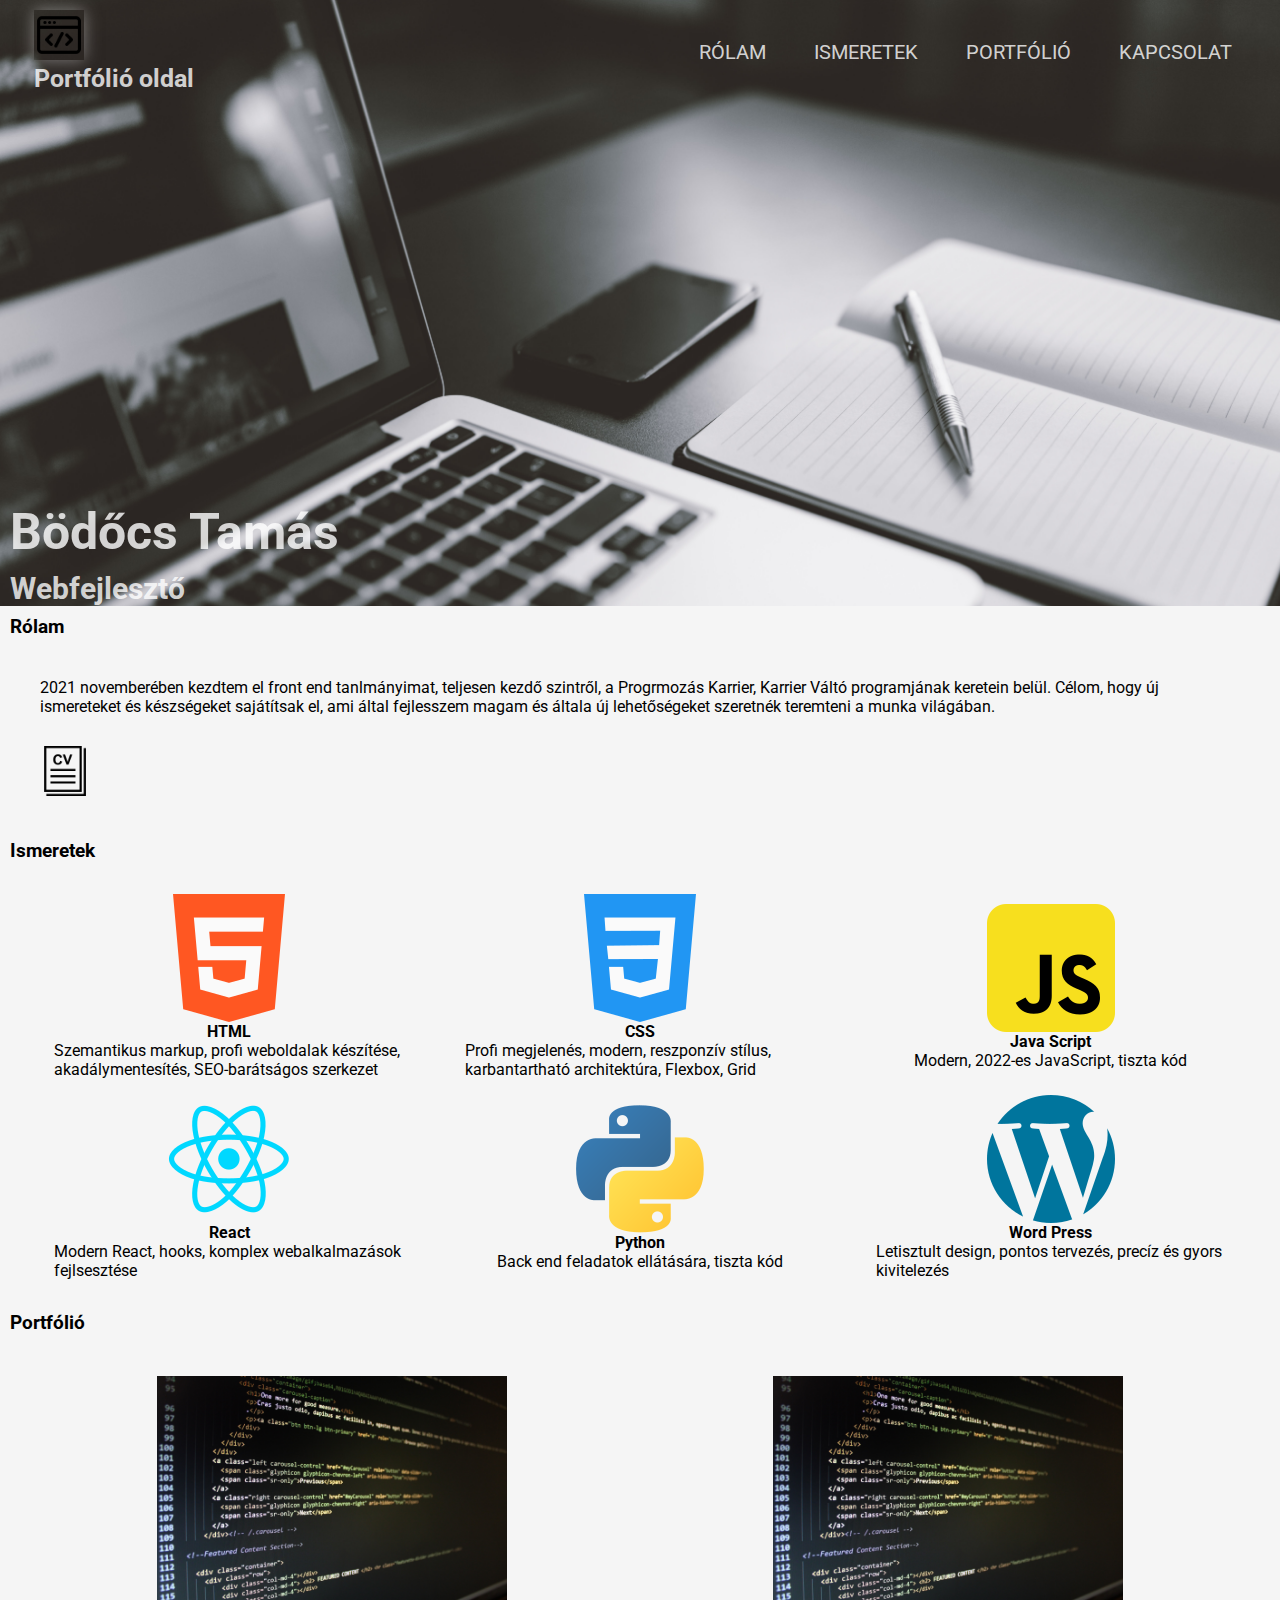
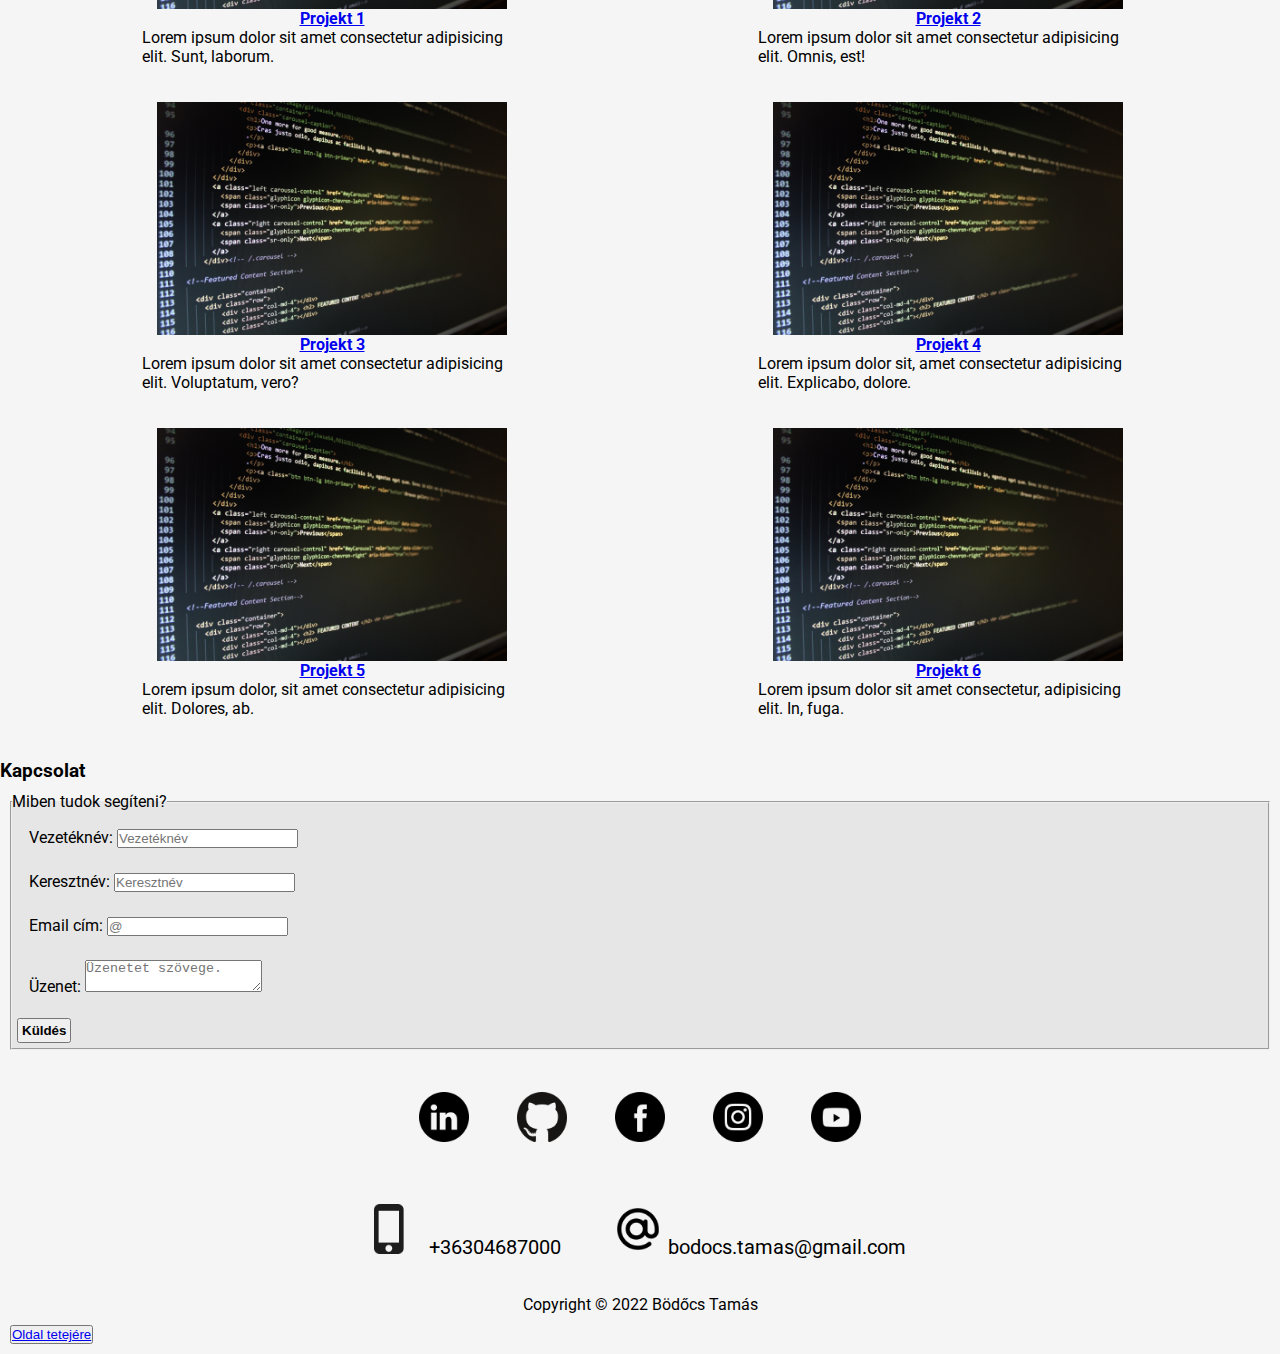
<file: index.html>
<!DOCTYPE html>
<html lang="en">
  <head>
    <meta charset="UTF-8" />
    <meta http-equiv="X-UA-Compatible" content="IE=edge" />
    <meta name="viewport" content="width=device-width, initial-scale=1.0" />
    <title>Bödőcs Tamás Portfólió</title>
    <link rel="shortcut icon" href="/images/coding.png" type="image/x-icon" />
    <style>
      div,
      fieldset {
        margin: 10px;
      }
      label {
        user-select: none;
        cursor: pointer;
      }
    </style>
    <link rel="preconnect" href="https://fonts.googleapis.com" />
    <link rel="preconnect" href="https://fonts.gstatic.com" crossorigin />
    <link
      href="https://fonts.googleapis.com/css2?family=Roboto:wght@300&display=swap"
      rel="stylesheet"
    />
    <link rel="stylesheet" href="./CSS/styles_index.css" />
  </head>
  <body>
    <header class="header-container">
      <nav class="header-nav-container">
        <div class="logo">
          <a href="."
            ><img
              class="logo_kép"
              id="navigáció_id"
              src="./images/coding.png"
              alt="coding logó"
          /></a>
          <h2>Portfólió oldal</h2>
        </div>
        <ul class="header-menu">
          <li class="header-menu__li">
            <a href="#rólam_id" class="header-li__link">Rólam</a>
          </li>
          <li class="header-menu__li">
            <a href="#ismeretek_id" class="header-li__link">Ismeretek</a>
          </li>
          <li class="header-menu__li">
            <a href="#portfólió_id" class="header-li__link">Portfólió</a>
          </li>
          <li class="header-menu__li">
            <a href="#Kapcsolat_id" class="header-li__link">Kapcsolat</a>
          </li>
        </ul>
      </nav>
      <div class="fejléc_név"><h1>Bödőcs Tamás</h1></div>
      <div class="fejléc_front_end"><h2>Webfejlesztő</h2></div>
    </header>
    <main>
      <article class="rólam_article">
        <div><h3 class="rólam_elem" id="rólam_id">Rólam</h3></div>
        <section class="rólam_tároló">
          <div class="rólam_elem__div">
            <div>
              <p>
                2021 novemberében kezdtem el front end tanlmányimat, teljesen
                kezdő szintről, a Progrmozás Karrier, Karrier Váltó programjának
                keretein belül. Célom, hogy új ismereteket és készségeket
                sajátítsak el, ami által fejlesszem magam és általa új
                lehetőségeket szeretnék teremteni a munka világában.
              </p>
            </div>
            <div>
              <a class="rólam_elem__kép" href="resume.html"
                ><img src="./images/cv_w.png" alt="cv logó"
              /></a>
            </div>
          </div>
        </section>
      </article>
      <article class="ismeretek_article">
        <div class="ismeretek_class"><h3 id="ismeretek_id">Ismeretek</h3></div>
        <section class="ismeretek_tároló">
          <div class="ismeretek_html">
            <img
              class="ismeretek_html-kép"
              src="./images/html.png"
              alt="html logó"
            />
            <h4>HTML</h4>
            <p>
              Szemantikus markup, profi weboldalak készítése, akadálymentesítés,
              SEO-barátságos szerkezet
            </p>
          </div>
          <div class="ismeretek_css">
            <img
              class="ismeretek_css-kép"
              src="./images/css.png"
              alt="css logó"
            />
            <h4>CSS</h4>
            <p>
              Profi megjelenés, modern, reszponzív stílus, karbantartható
              architektúra, Flexbox, Grid
            </p>
          </div>
          <div class="ismeretek_js">
            <img
              class="ismeretek_js-kép"
              src="./images/java script.png"
              alt="java script logó"
            />
            <h4>Java Script</h4>
            <p>Modern, 2022-es JavaScript, tiszta kód</p>
          </div>
          <div class="ismeretek_react">
            <img
              class="ismeretek_react-kép"
              src="./images/react.png"
              alt="react logó"
            />
            <h4>React</h4>
            <p>Modern React, hooks, komplex webalkalmazások fejlsesztése</p>
          </div>
          <div class="ismeretek_python">
            <img
              class="ismeretek_python-kép"
              src="./images/python.png"
              alt="python logó"
            />
            <h4>Python</h4>
            <p>Back end feladatok ellátására, tiszta kód</p>
          </div>
          <div class="ismeretek_wp">
            <img
              class="wp-kép"
              src="./images/word press.png"
              alt="word press logó"
            />
            <h4>Word Press</h4>
            <p>
              Letisztult design, pontos tervezés, precíz és gyors kivitelezés
            </p>
          </div>
        </section>
      </article>
      <article class="portfólió_article">
        <div><h3 id="portfólió_id">Portfólió</h3></div>
        <section class="portfólió_tároló">
          <div class="portfólió_projekt_1">
            <img
              class="portfólió_projekt_kép"
              src="./images/project.jpg"
              alt="Projekt 1 "
            />
            <h4><a href="#">Projekt 1</a></h4>
            <p>
              Lorem ipsum dolor sit amet consectetur adipisicing elit. Sunt,
              laborum.
            </p>
          </div>
          <div class="portfólió_projekt_2">
            <img
              class="portfólió_projekt_kép"
              src="./images/project.jpg"
              alt="Projekt 2 "
            />
            <h4><a href="#">Projekt 2</a></h4>
            <p>
              Lorem ipsum dolor sit amet consectetur adipisicing elit. Omnis,
              est!
            </p>
          </div>
          <div class="portfólió_projekt_3">
            <img
              class="portfólió_projekt_kép"
              src="./images/project.jpg"
              alt="Projekt 3 "
            />
            <h4><a href="#">Projekt 3</a></h4>
            <p>
              Lorem ipsum dolor sit amet consectetur adipisicing elit.
              Voluptatum, vero?
            </p>
          </div>
          <div class="portfólió_projekt_4">
            <img
              class="portfólió_projekt_kép"
              src="./images/project.jpg"
              alt="Projekt 4 "
            />
            <h4><a href="#">Projekt 4</a></h4>
            <p>
              Lorem ipsum dolor sit, amet consectetur adipisicing elit.
              Explicabo, dolore.
            </p>
          </div>
          <div class="portfólió_projekt_5">
            <img
              class="portfólió_projekt_kép"
              src="./images/project.jpg"
              alt="Projekt 3 "
            />
            <h4><a href="#">Projekt 5</a></h4>
            <p>
              Lorem ipsum dolor, sit amet consectetur adipisicing elit. Dolores,
              ab.
            </p>
          </div>
          <div class="portfólió_projekt_6">
            <img
              class="portfólió_projekt_kép"
              src="./images/project.jpg"
              alt="Projekt 6 "
            />
            <h4><a href="#">Projekt 6</a></h4>
            <p>
              Lorem ipsum dolor sit amet consectetur, adipisicing elit. In,
              fuga.
            </p>
          </div>
        </section>
      </article>
    </main>
    <aside>
      <article class="kapcsolat_tároló">
        <h3 id="Kapcsolat_id">Kapcsolat</h3>
        <fieldset class="kapcsolat_fieldset">
          <legend>Miben tudok segíteni?</legend>
          <form
            class="kapcsolat_form"
            target="_blank"
            action="https://formspree.io/f/xrgjeayk"
            method="POST"
          >
            <div class="form_vezetéknév">
              <label>
                Vezetéknév:
                <input
                  type="text"
                  name="vezetéknév"
                  placeholder="Vezetéknév"
                  required="Add meg a vezetékneved!"
                />
              </label>
            </div>
            <div class="form_keresztnév">
              <label>
                Keresztnév:
                <input
                  type="text"
                  name="keresztnév"
                  placeholder="Keresztnév"
                  required
                />
              </label>
            </div>
            <div class="form_email">
              <label>
                Email cím:
                <input
                  type="email"
                  name="e-mail cím"
                  placeholder="@"
                  required
                />
              </label>
            </div>
            <div class="form_textarea">
              <label>
                Üzenet:
                <textarea
                  name="üzenet"
                  placeholder="Üzenetet szövege."
                  required
                ></textarea>
              </label>
            </div>
            <button class="form_button" type="submit" value="Küldés">
              Küldés
            </button>
          </form>
        </fieldset>
      </article>
    </aside>
    <footer class="footer_tároló">
      <nav class="footer_nav_tároló">
        <ul class="footer_nav_menu">
          <li class="footer_nav_menu__li">
            <a
              class="footer_menu_kép"
              target="_blank"
              href="https://www.linkedin.com/"
              ><img src="./images/linkedin.png" alt="LinkedIn logó"
            /></a>
          </li>
          <li class="footer_nav_menu__li">
            <a
              class="footer_menu_kép"
              target="_blank"
              href="https://github.com/"
              ><img src="./images/github.png" alt="GitHub logó"
            /></a>
          </li>
          <li class="footer_nav_menu__li">
            <a
              class="footer_menu_kép"
              target="_blank"
              href="https://hu-hu.facebook.com/"
              ><img src="./images/facebook.png" alt="Facebook logó"
            /></a>
          </li>
          <li class="footer_nav_menu__li">
            <a
              class="footer_menu_kép"
              target="_blank"
              href="https://www.instagram.com/"
              ><img src="./images/instagram.png" alt="Instagram logó"
            /></a>
          </li>
          <li class="footer_nav_menu__li">
            <a
              class="footer_menu_kép"
              target="_blank"
              href="https://www.youtube.com/"
              ><img src="./images/youtube.png" alt="You Tube logó"
            /></a>
          </li>
        </ul>
        <ul class="footer_nav_tel_mail">
          <li class="footer_nav_tel_mail__li">
            <div class="footer_nav_tel_mail__div_tel">
              <img
                class="footer_nav_tel__kép"
                src="./images/phone.png"
                alt="telefon logó"
              />
              <span class="footer_tel">+36304687000</span>
            </div>
          </li>
          <li class="footer_nav_tel_mail__li">
            <div class="footer_nav_tel_mail__div_mail">
              <img
                class="footer_nav_tel__kép"
                src="./images/e-mail.png"
                alt="e-mail logó"
              />
              <span class="footer_mail">bodocs.tamas@gmail.com</span>
            </div>
          </li>
        </ul>
      </nav>
      <div class="footer_copyright">
        <p class="copyright">Copyright &copy; 2022 Bödőcs Tamás</p>
      </div>
      <div class="footer_button">
        <button class="footer_button_fel">
          <a href="#navigáció_id">Oldal tetejére</a>
        </button>
      </div>
    </footer>
  </body>
</html>
</file>
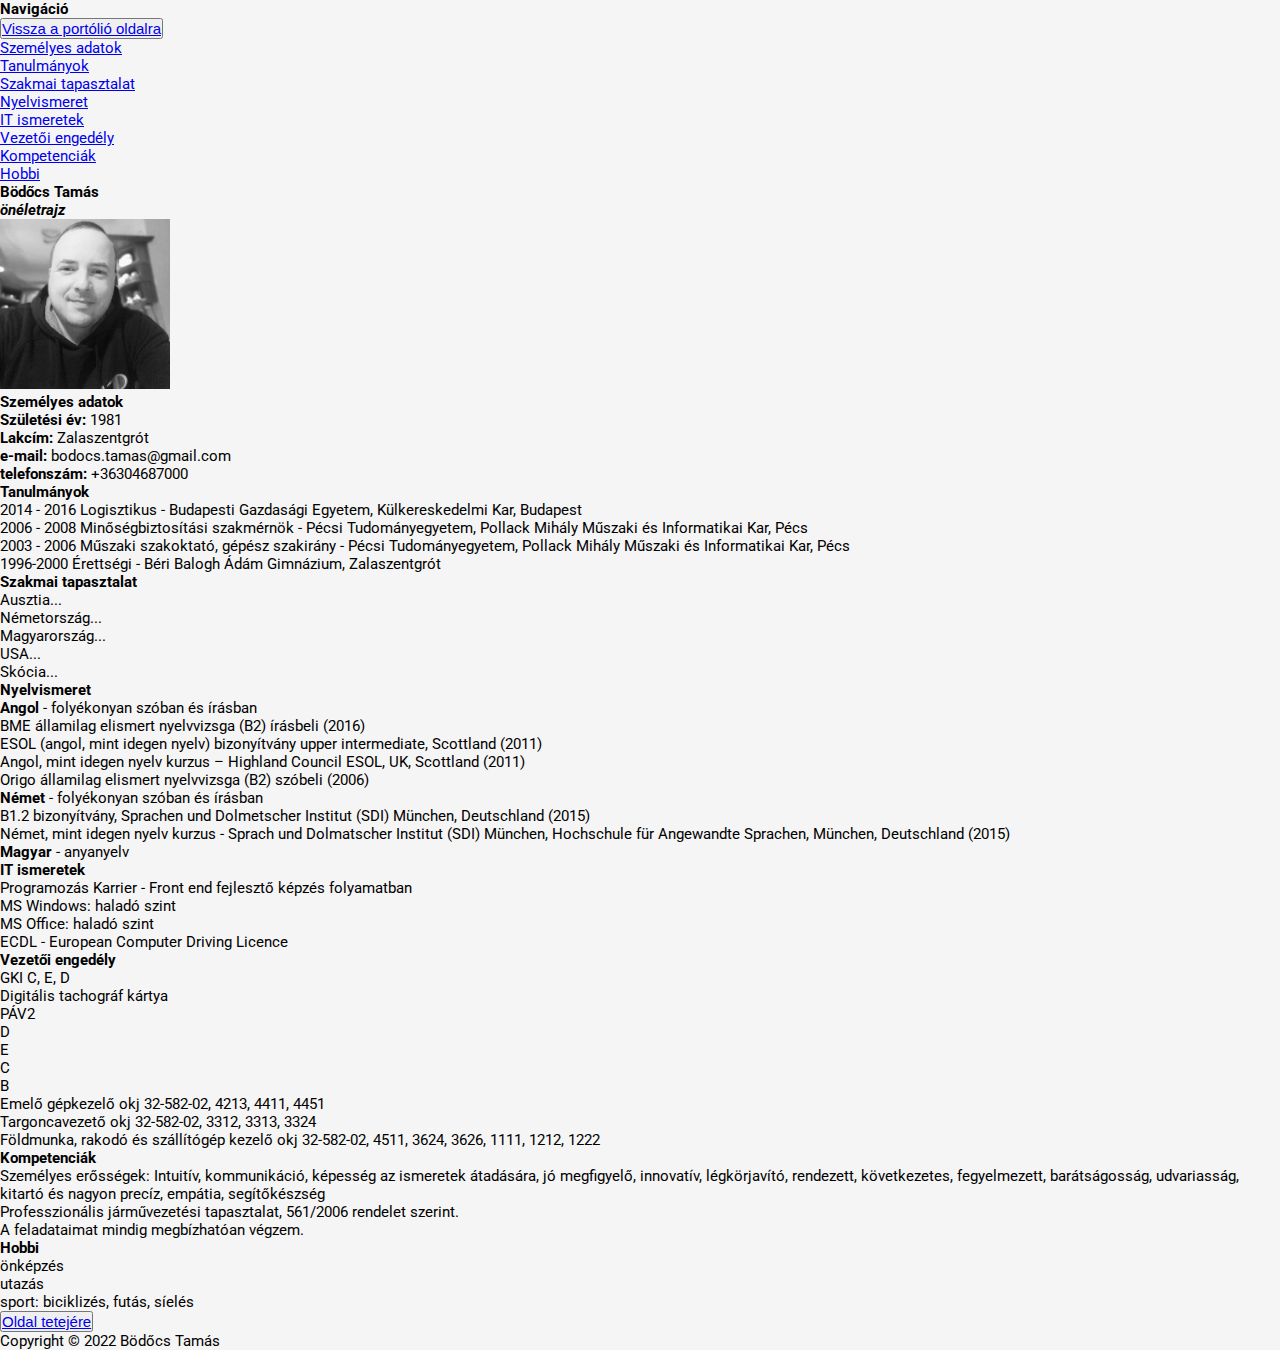
<file: resume.html>
<!DOCTYPE html>
<html lang="en">
  <head>
    <meta charset="UTF-8" />
    <meta http-equiv="X-UA-Compatible" content="IE=edge" />
    <meta name="viewport" content="width=device-width, initial-scale=1.0" />
    <title>Bödőcs Tamás cv</title>
    <link rel="shortcut icon" href="/images/coding.png" type="image/x-icon" />
    <link rel="preconnect" href="https://fonts.googleapis.com" />
    <link rel="preconnect" href="https://fonts.gstatic.com" crossorigin />
    <link
      href="https://fonts.googleapis.com/css2?family=Roboto:wght@300&display=swap"
      rel="stylesheet"
    />
    <link rel="stylesheet" href="./CSS/styles_resume.css">
  </head>
  <body>
    <header>
      <nav>
        <h3 id="navigáció_id">Navigáció</h3>
        <div>
          <button><a href="./index.html">Vissza a portólió oldalra</a></button>
        </div>
        <ul>
          <li>
            <a href="#személyes_id">Személyes adatok</a>
          </li>
          <li>
            <a href="#tanulmányok_id">Tanulmányok</a>
          </li>
          <li>
            <a href="#tapasztalat_id">Szakmai tapasztalat</a>
          </li>
          <li>
            <a href="#nyelv_id">Nyelvismeret</a>
          </li>
          <li>
            <a href="#it_id">IT ismeretek</a>
          </li>
          <li>
            <a href="#vezetői_id">Vezetői engedély</a>
          </li>
          <li>
            <a href="#kompetencia_id">Kompetenciák</a>
          </li>
          <li>
            <a href="#hobbi_id">Hobbi</a>
          </li>
        </ul>
      </nav>
      <h1>Bödőcs Tamás</h1>
      <h2><em>önéletrajz</em></h2>
      <img
        src="./images/profilfoto.jpg"
        alt="Profilfoto"
        height="170"
        width="170"
      />
    </header>
    <main>
      <article>
        <h3 id="személyes_id">Személyes adatok</h3>
        <ul>
          <li><strong>Születési év:</strong> 1981</li>
          <li><strong>Lakcím:</strong> Zalaszentgrót</li>
          <li><strong>e-mail:</strong> bodocs.tamas@gmail.com</li>
          <li><strong>telefonszám:</strong> +36304687000</li>
        </ul>
      </article>
      <article>
        <h3 id="tanulmányok_id">Tanulmányok</h3>
        <ul>
          <li>
            2014 - 2016 Logisztikus - Budapesti Gazdasági Egyetem,
            Külkereskedelmi Kar, Budapest
          </li>
          <li>
            2006 - 2008 Minőségbiztosítási szakmérnök - Pécsi Tudományegyetem,
            Pollack Mihály Műszaki és Informatikai Kar, Pécs
          </li>
          <li>
            2003 - 2006 Műszaki szakoktató, gépész szakirány - Pécsi
            Tudományegyetem, Pollack Mihály Műszaki és Informatikai Kar, Pécs
          </li>
          <li>
            1996-2000 Érettségi - Béri Balogh Ádám Gimnázium, Zalaszentgrót
          </li>
        </ul>
      </article>
      <article>
        <h3 id="tapasztalat_id">Szakmai tapasztalat</h3>
        <ul>
          <li>Ausztia...</li>
          <li>Németország...</li>
          <li>Magyarország...</li>
          <li>USA...</li>
          <li>Skócia...</li>
        </ul>
      </article>
      <article>
        <h3 id="nyelv_id">Nyelvismeret</h3>
        <ul>
          <li><strong>Angol</strong> - folyékonyan szóban és írásban</li>
          <ul>
            <li>BME államilag elismert nyelvvizsga (B2) írásbeli (2016)</li>
          </ul>
          <ul>
            <li>
              ESOL (angol, mint idegen nyelv) bizonyítvány upper intermediate,
              Scottland (2011)
            </li>
          </ul>
          <ul>
            <li>
              Angol, mint idegen nyelv kurzus – Highland Council ESOL, UK,
              Scottland (2011)
            </li>
          </ul>
          <ul>
            <li>Origo államilag elismert nyelvvizsga (B2) szóbeli (2006)</li>
          </ul>
        </ul>
        <ul>
          <li><strong>Német</strong> - folyékonyan szóban és írásban</li>
          <ul>
            <li>
              B1.2 bizonyítvány, Sprachen und Dolmetscher Institut (SDI)
              München, Deutschland (2015)
            </li>
            <li>
              Német, mint idegen nyelv kurzus - Sprach und Dolmatscher Institut
              (SDI) München, Hochschule für Angewandte Sprachen, München,
              Deutschland (2015)
            </li>
          </ul>
        </ul>
        <ul>
          <li><strong>Magyar</strong> - anyanyelv</li>
        </ul>
        </ul>
      </article>
      <article>
        <h3 id="it_id">IT ismeretek</h3>
          <ul>
            <li>
              Programozás Karrier - Front end fejlesztő képzés folyamatban
            </li>
            <li>MS Windows: haladó szint</li>
            <li>MS Office: haladó szint</li>
            <li>ECDL - European Computer Driving Licence</li>
          </ul>
      </article>
      <article>
        <h3 id="vezetői_id">Vezetői engedély</h3>
          <ul>
            <li>GKI C, E, D</li>
            <li>Digitális tachográf kártya</li>
            <li>PÁV2</li>
            <li>D</li>
            <li>E</li>
            <li>C</li>
            <li>B</li>
            <li>Emelő gépkezelő okj 32-582-02, 4213, 4411, 4451</li>
            <li>Targoncavezető okj 32-582-02, 3312, 3313, 3324</li>
            <li>
              Földmunka, rakodó és szállítógép kezelő okj 32-582-02, 4511, 3624,
              3626, 1111, 1212, 1222
            </li>
          </ul>
      </article>
      <article>
        <h3 id="kompetencia_id">Kompetenciák</h3>
          <ul>
            <li>
              Személyes erősségek: Intuitív, kommunikáció, képesség az ismeretek
              átadására, jó megfigyelő, innovatív, légkörjavító, rendezett,
              következetes, fegyelmezett, barátságosság, udvariasság, kitartó és
              nagyon precíz, empátia, segítőkészség
            </li>
            <li>
              Professzionális járművezetési tapasztalat, 561/2006 rendelet
              szerint.
            </li>
            <li>A feladataimat mindig megbízhatóan végzem.</li>
          </ul>
      </article>
      <article>
        <h3 id="hobbi_id">Hobbi</h3>
          <ul>
            <li>önképzés</li>
            <li>utazás</li>
            <li>sport: biciklizés, futás, síelés</li>
          </ul>
      </article>
    </main>
    <aside></aside>
    <footer>
      <section>
        <button><a href="#navigáció_id">Oldal tetejére</a></button>
      </section>
      <p>Copyright &copy; 2022 Bödőcs Tamás</p>
    </footer>
  </body>
</html>
</file>
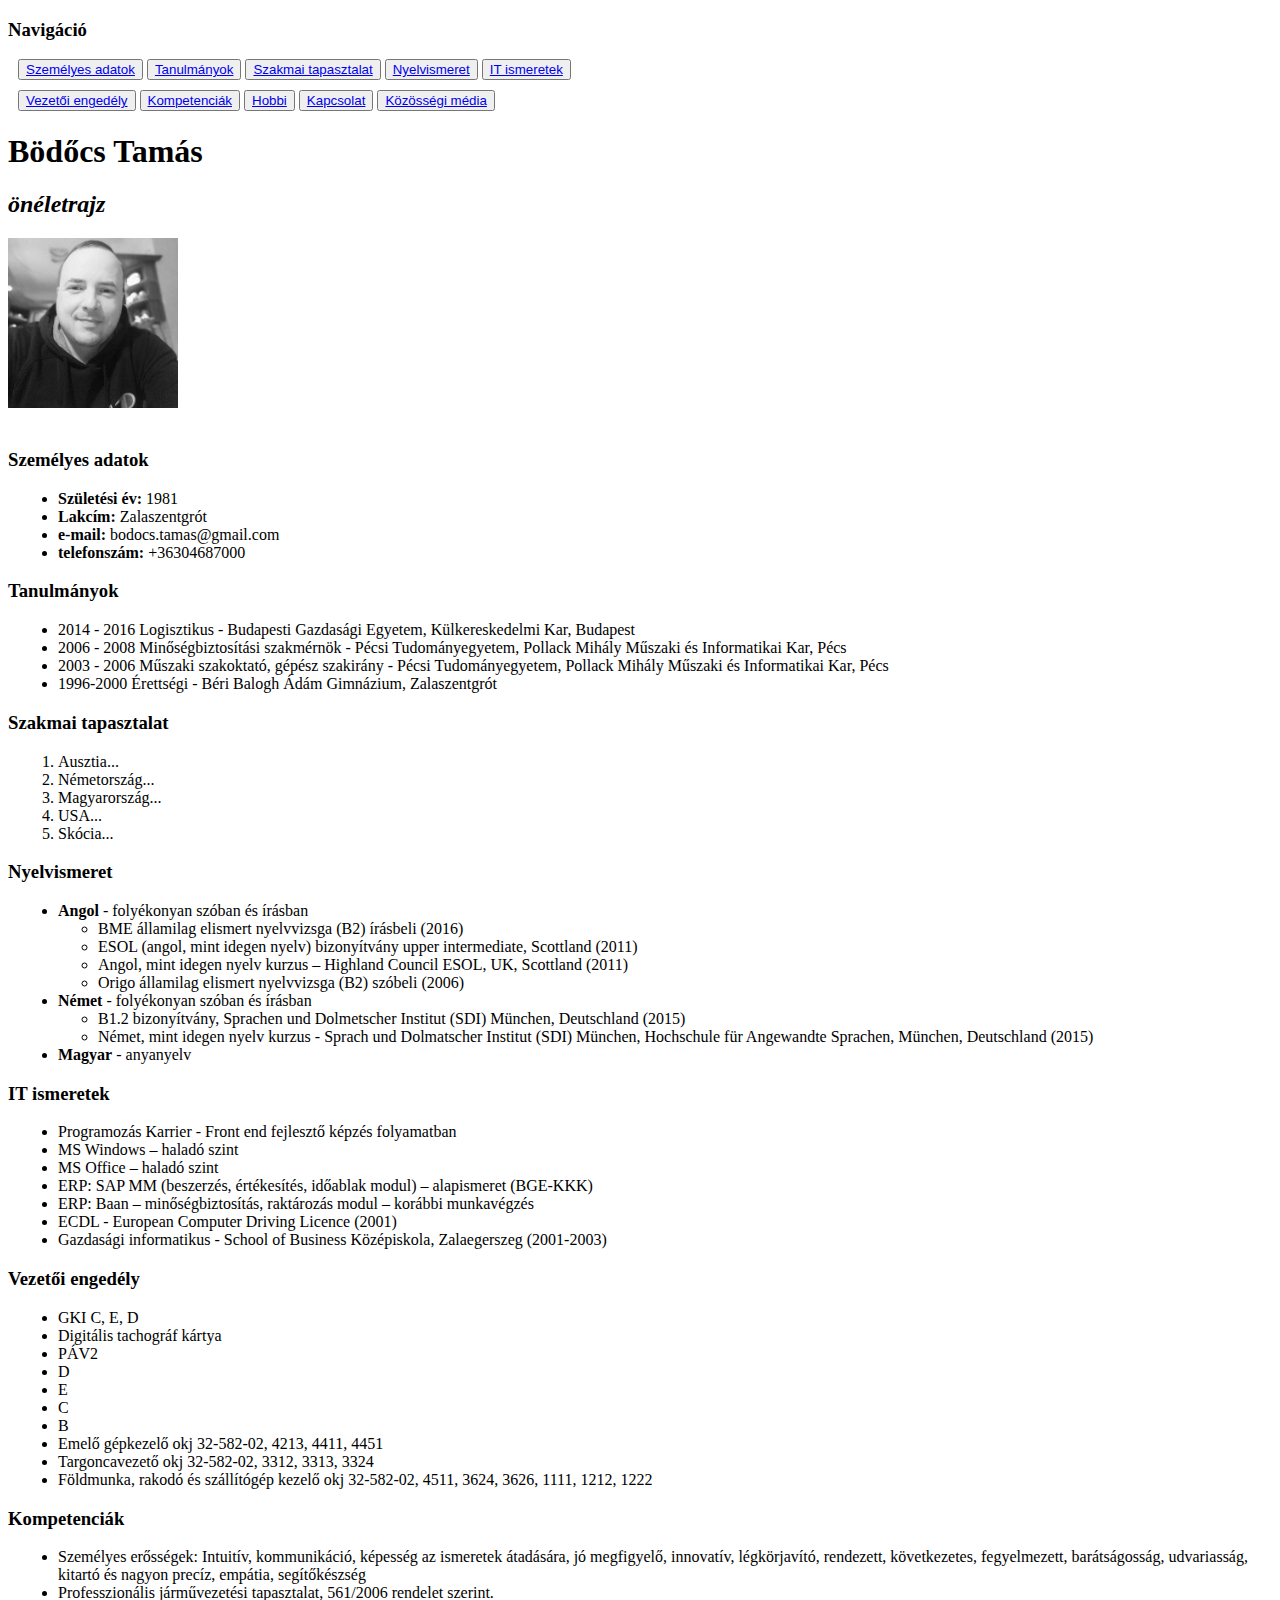
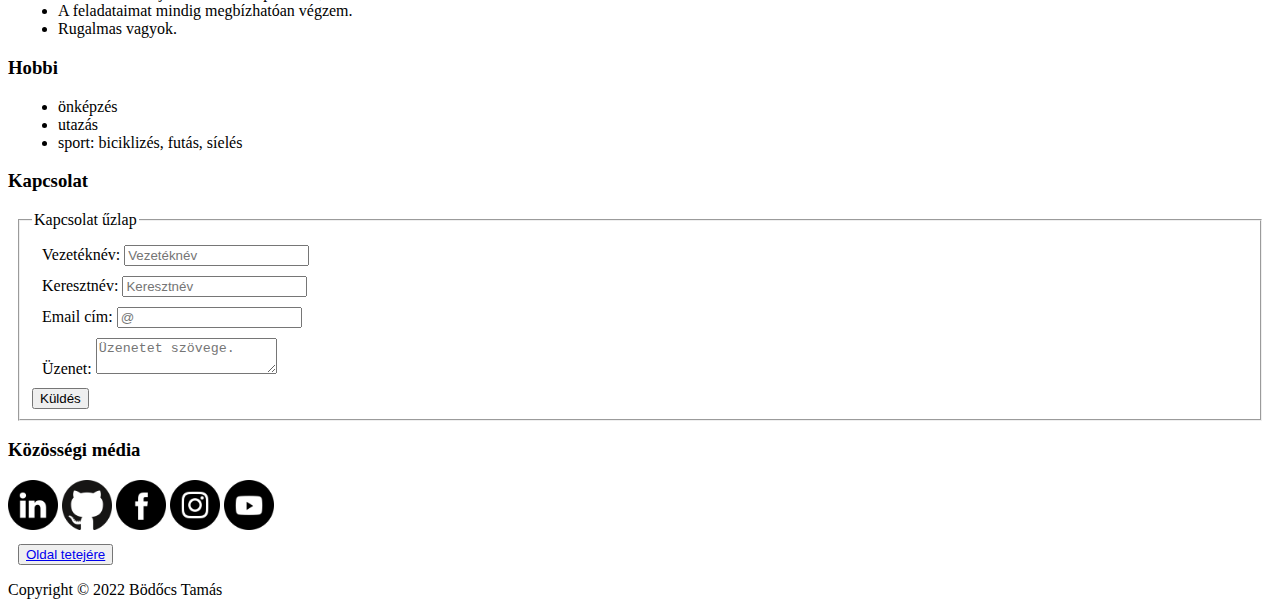
<file: önéletrajz.html>
<!DOCTYPE html>
<html lang="en">
  <head>
    <meta charset="UTF-8" />
    <meta http-equiv="X-UA-Compatible" content="IE=edge" />
    <meta name="viewport" content="width=device-width, initial-scale=1.0" />
    <title>Bödőcs Tamás</title>
    <link rel="shortcut icon" href="/images/coding.png" type="image/x-icon" />
    <style>
      section,
      fieldset {
        margin: 10px;
      }
      label {
        user-select: none;
        cursor: pointer;
      }
    </style>
  </head>
  <body>
    <nav>
      <article>
        <h3 id="navigáció_id">Navigáció</h3>
        <section>
          <button><a href="#személyes_id">Személyes adatok</a></button>
          <button><a href="#tanulmányok_id">Tanulmányok</a></button>
          <button><a href="#tapasztalat_id">Szakmai tapasztalat</a></button>
          <button><a href="#nyelv_id">Nyelvismeret</a></button>
          <button><a href="#it_id">IT ismeretek</a></button>
        </section>
        <section>
          <button><a href="#vezetői_id">Vezetői engedély</a></button>
          <button><a href="#kompetencia_id">Kompetenciák</a></button>
          <button><a href="#hobbi_id">Hobbi</a></button>
          <button><a href="#Kapcsolat_id">Kapcsolat</a></button>
          <button><a href="#Közösségi_média">Közösségi média</a></button>
        </section>
      </article>
    </nav>
    <header>
      <h1>Bödőcs Tamás</h1>
      <h2><em>önéletrajz</em></h2>
      <img
        src="./images/profilfoto.jpg"
        alt="Profilfoto"
        height="170"
        width="170"
      />
    </header>
    <br />
    <main>
      <article>
        <h3 id="személyes_id">Személyes adatok</h3>
        <section>
          <ul>
            <li><strong>Születési év:</strong> 1981</li>
            <li><strong>Lakcím:</strong> Zalaszentgrót</li>
            <li><strong>e-mail:</strong> bodocs.tamas@gmail.com</li>
            <li><strong>telefonszám:</strong> +36304687000</li>
          </ul>
        </section>
      </article>
      <article>
        <h3 id="tanulmányok_id">Tanulmányok</h3>
        <section>
          <ul>
            <li>
              2014 - 2016 Logisztikus - Budapesti Gazdasági Egyetem,
              Külkereskedelmi Kar, Budapest
            </li>
            <li>
              2006 - 2008 Minőségbiztosítási szakmérnök - Pécsi Tudományegyetem,
              Pollack Mihály Műszaki és Informatikai Kar, Pécs
            </li>
            <li>
              2003 - 2006 Műszaki szakoktató, gépész szakirány - Pécsi
              Tudományegyetem, Pollack Mihály Műszaki és Informatikai Kar, Pécs
            </li>
            <li>
              1996-2000 Érettségi - Béri Balogh Ádám Gimnázium, Zalaszentgrót
            </li>
          </ul>
        </section>
      </article>
      <article>
        <h3 id="tapasztalat_id">Szakmai tapasztalat</h3>
        <section>
          <ol>
            <li>Ausztia...</li>
            <li>Németország...</li>
            <li>Magyarország...</li>
            <li>USA...</li>
            <li>Skócia...</li>
          </ol>
        </section>
      </article>
      <article>
        <h3 id="nyelv_id">Nyelvismeret</h3>
        <section>
          <ul>
            <li><strong>Angol</strong> - folyékonyan szóban és írásban</li>
            <ul>
              <li>BME államilag elismert nyelvvizsga (B2) írásbeli (2016)</li>
            </ul>
            <ul>
              <li>
                ESOL (angol, mint idegen nyelv) bizonyítvány upper intermediate,
                Scottland (2011)
              </li>
            </ul>
            <ul>
              <li>
                Angol, mint idegen nyelv kurzus – Highland Council ESOL, UK,
                Scottland (2011)
              </li>
            </ul>
            <ul>
              <li>Origo államilag elismert nyelvvizsga (B2) szóbeli (2006)</li>
            </ul>
            <li><strong>Német</strong> - folyékonyan szóban és írásban</li>
            <ul>
              <li>
                B1.2 bizonyítvány, Sprachen und Dolmetscher Institut (SDI)
                München, Deutschland (2015)
              </li>
            </ul>
            <ul>
              <li>
                Német, mint idegen nyelv kurzus - Sprach und Dolmatscher
                Institut (SDI) München, Hochschule für Angewandte Sprachen,
                München, Deutschland (2015)
              </li>
            </ul>
            <li><strong>Magyar</strong> - anyanyelv</li>
          </ul>
        </section>
      </article>
      <article>
        <h3 id="it_id">IT ismeretek</h3>
        <section>
          <ul>
            <li>
              Programozás Karrier - Front end fejlesztő képzés folyamatban
            </li>
            <li>MS Windows – haladó szint</li>
            <li>MS Office – haladó szint</li>
            <li>
              ERP: SAP MM (beszerzés, értékesítés, időablak modul) – alapismeret
              (BGE-KKK)
            </li>
            <li>
              ERP: Baan – minőségbiztosítás, raktározás modul – korábbi
              munkavégzés
            </li>
            <li>ECDL - European Computer Driving Licence (2001)</li>
            <li>
              Gazdasági informatikus - School of Business Középiskola,
              Zalaegerszeg (2001-2003)
            </li>
          </ul>
        </section>
      </article>
      <article>
        <h3 id="vezetői_id">Vezetői engedély</h3>
        <section>
          <ul>
            <li>GKI C, E, D</li>
            <li>Digitális tachográf kártya</li>
            <li>PÁV2</li>
            <li>D</li>
            <li>E</li>
            <li>C</li>
            <li>B</li>
            <li>Emelő gépkezelő okj 32-582-02, 4213, 4411, 4451</li>
            <li>Targoncavezető okj 32-582-02, 3312, 3313, 3324</li>
            <li>
              Földmunka, rakodó és szállítógép kezelő okj 32-582-02, 4511, 3624,
              3626, 1111, 1212, 1222
            </li>
          </ul>
        </section>
      </article>
      <article>
        <h3 id="kompetencia_id">Kompetenciák</h3>
        <section>
          <ul>
            <li>
              Személyes erősségek: Intuitív, kommunikáció, képesség az ismeretek
              átadására, jó megfigyelő, innovatív, légkörjavító, rendezett,
              következetes, fegyelmezett, barátságosság, udvariasság, kitartó és
              nagyon precíz, empátia, segítőkészség
            </li>
            <li>
              Professzionális járművezetési tapasztalat, 561/2006 rendelet
              szerint.
            </li>
            <li>A feladataimat mindig megbízhatóan végzem.</li>
            <li>Rugalmas vagyok.</li>
          </ul>
        </section>
      </article>
      <article>
        <h3 id="hobbi_id">Hobbi</h3>
        <section>
          <ul>
            <li>önképzés</li>
            <li>utazás</li>
            <li>sport: biciklizés, futás, síelés</li>
          </ul>
        </section>
      </article>
    </main>
    <aside>
      <article>
        <h3 id="Kapcsolat_id">Kapcsolat</h3>
        <fieldset>
          <legend>Kapcsolat űzlap</legend>
          <form
            target="_blank"
            action="https://formspree.io/f/xrgjeayk"
            method="POST"
          >
            <section>
              <label>
                Vezetéknév:
                <input
                  type="text"
                  name="vezetéknév"
                  placeholder="Vezetéknév"
                  required="Add meg a vezetékneved!"
                />
              </label>
            </section>
            <section>
              <label>
                Keresztnév:
                <input
                  type="text"
                  name="keresztnév"
                  placeholder="Keresztnév"
                  required
                />
              </label>
            </section>
            <section>
              <label>
                Email cím:
                <input
                  type="email"
                  name="e-mail cím"
                  placeholder="@"
                  required
                />
              </label>
            </section>
            <section>
              <label>
                Üzenet:
                <textarea
                  name="üzenet"
                  placeholder="Üzenetet szövege."
                  required
                ></textarea>
              </label>
            </section>
            <button type="submit" value="Küldés">Küldés</button>
          </form>
        </fieldset>
      </article>
    </aside>
    <footer>
      <article>
        <h3 id="Közösségi_média">Közösségi média</h3>
      </article>
      <article>
        <a target="_blank" href="https://www.linkedin.com/"
          ><img width="50" src="./images/linkedin.png" alt="LinkedIn logó"
        /></a>
        <a target="_blank" href="https://github.com/"
          ><img width="50" src="./images/github.png" alt="GitHub logó"
        /></a>
        <a target="_blank" href="https://hu-hu.facebook.com/"
          ><img width="50" src="./images/facebook.png" alt="Facebook logó"
        /></a>
        <a target="_blank" href="https://www.instagram.com/"
          ><img width="50" src="./images/instagram.png" alt="Instagram logó"
        /></a>
        <a target="_blank" href="https://www.youtube.com/"
          ><img width="50" src="./images/youtube.png" alt="You Tube logó"
        /></a>
      </article>
      <section>
        <button><a href="#navigáció_id">Oldal tetejére</a></button>
      </section>
      <p>Copyright &copy; 2022 Bödőcs Tamás</p>
    </footer>
  </body>
</html>
</file>
<file: CSS/styles_index.css>
/* Reset */
html {
  box-sizing: border-box;
  font-family: "Roboto", sans-serif;
  --background-primary: whitesmoke;
}

* {
  margin: 0;
  padding: 0;
  box-sizing: inherit; /* orokles */
  /* font-size: 20px; */
}

body {
  background-color: var(--background-primary);
}

/*****************/
/* Header stilus */
/*****************/

.header-nav-container {
  display: flex;
  flex-wrap: wrap;
  align-items: center;
  justify-content: space-between;
  margin: 0rem 1.5rem 25rem 1.5rem;
}

.header-menu {
  display: flex;
  flex-wrap: wrap;
  list-style-type: none;
  text-decoration: none;
}

header img {
  -webkit-box-shadow: 0px 0px 15px 0px rgba(211, 211, 211, 0.5);
  box-shadow: 0px 0px 15px 0px rgba(211, 211, 211, 0.5);
}

header a {
  text-decoration: none;
  color: rgba(255, 255, 255, 0.8);
}

header a:hover {
  /* font-weight: bold; */
  text-decoration: white;
  background-color: rgba(100, 100, 100, 0.3);
  -webkit-border-radius: 6px;
  border-radius: 6px;
  -webkit-box-shadow: 0px 0px 15px 10px rgba(137, 137, 137, 0.5);
  box-shadow: 0px 0px 15px 10px rgba(137, 137, 137, 0.5);
  font-size: inherit;
}

.header-menu__li {
  display: flex;
  flex-wrap: wrap;
  align-items: center;
  justify-content: space-between;
  margin: 2rem 1.5rem;
  font-size: 20px;
  text-transform: uppercase;
  text-decoration: none;
  list-style: none;
}

header {
  background-image: url(../images/pexels-negative-space-34088.jpg);
  background-size: cover;
  background-position: center;
  background-repeat: no-repeat;
  background-attachment: fixed;
}

.fejléc_név {
  font-size: 25px;
  color: rgba(255, 255, 255, 0.8);
}

.fejléc_front_end {
  font-size: 20px;
  color: rgba(255, 255, 255, 0.8);
}

header .logo_kép {
  width: 50px;
  color: rgba(255, 255, 255, 0);
}

.logo > h2 {
  color: rgba(255, 255, 255, 0.8);
  font-size: 25px;
}

/***************/
/* Main stilus */
/***************/

/* Main stilus - Rólam */

.rólam_article > section div {
  padding: 10px;
}

.rólam_elem__kép img {
  width: 50px;
  color: rgba(255, 255, 255, 0.8);
}

/* Main stilus - Ismeretek */

.ismeretek_tároló {
  display: flex;
  flex-wrap: wrap;
  align-items: center;
  justify-content: space-around;
  margin: 1.5rem 1.5rem 1.5rem 1.5rem;
}

.ismeretek_tároló > div {
  width: 350px;
  margin: 0.5rem;
  display: flex;
  flex-direction: column;
  flex-wrap: wrap;
  align-items: center;
}

/* Main stilus - Portfólió */

.portfólió_tároló {
  display: flex;
  flex-wrap: wrap;
  align-items: center;
  justify-content: space-around;
  margin: 1.5rem 1.5rem 1.5rem 1.5rem;
}

.portfólió_tároló > div {
  width: 400px;
  margin: 0.5rem;
  display: flex;
  flex-direction: column;
  flex-wrap: wrap;
  align-items: center;
  padding: 10px;
}

.portfólió_projekt_kép {
  width: 350px;
}

/****************/
/* Aside stilus */
/****************/

form div {
  padding: 7px;
}

.kapcsolat_fieldset {
  background-color: rgba(100, 100, 100, 0.1);
}

.form_button {
  padding: 3px;
  margin: 5px;
  font-weight: bolder;
}

.form_button:hover {
  background-color: whitesmoke;
}

/*****************/
/* Footer stilus */
/*****************/

.footer_nav_tároló {
  display: flex;
  flex-wrap: wrap;
  flex-direction: column;
  align-items: center;
  justify-content: space-between;
  margin: 0rem 1.5rem 0rem 1.5rem;
}

.footer_nav_menu {
  display: flex;
  flex-wrap: wrap;
  flex-direction: row;
  justify-content: stretch;
  list-style-type: none;
  text-decoration: none;
}

.footer_nav_menu__li {
  display: flex;
  flex-wrap: wrap;
  align-items: center;
  justify-content: space-between;
  margin: 2rem 1.5rem;
}

.footer_tároló img {
  width: 50px;
}

.footer_nav_tel_mail {
  display: flex;
  flex-wrap: wrap;
  flex-direction: row;
  list-style-type: none;
  text-decoration: none;
}

.footer_nav_tel_mail__li {
  display: flex;
  flex-wrap: wrap;
  align-items: center;
  margin: 1rem;
  font-size: 20px;
}

.footer_nav_tel__kép {
  width: 50px;
  letter-spacing: 6px;
  word-spacing: 6px;
}

.footer_nav_tel_mail__li > span {
  width: 50px;
  justify-content: space-between;
}

.footer_copyright {
  align-items: center;
  text-align: center;
}

.footer_button {
  text-decoration: none;
}
</file>
<file: CSS/styles_resume.css>
/* Reset */
html {
  box-sizing: border-box;
  font-family: "Roboto", sans-serif;
  --color-primary: #9c7ba8;
  --background-primary: whitesmoke;
}

* {
  margin: 0;
  padding: 0;
  box-sizing: inherit; /* orokles */
  font-size: 15px;
}

body {
  background-color: var(--background-primary);
}
</file>
